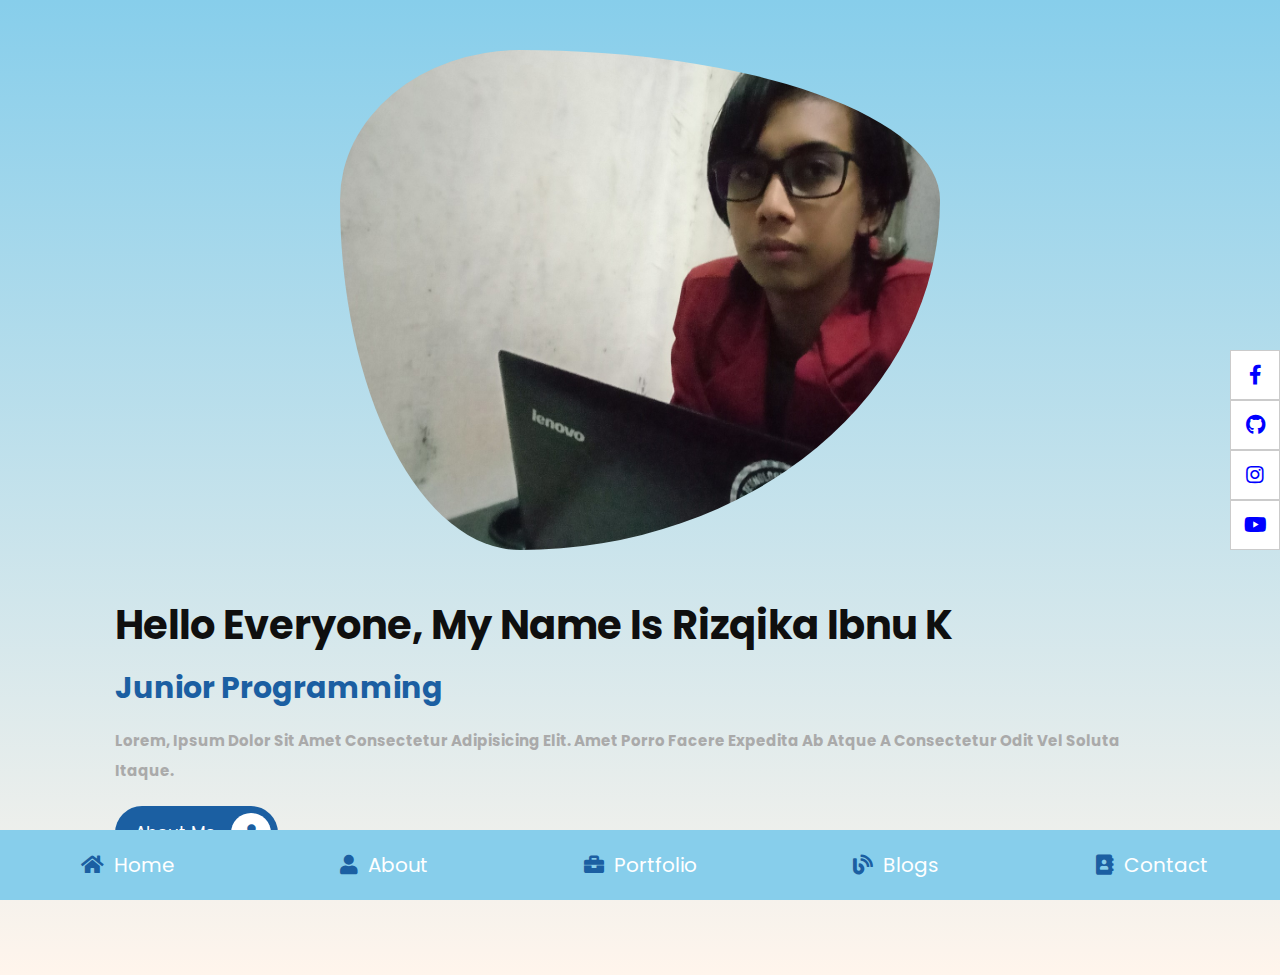
<file: index.html>
<!DOCTYPE html>
<html lang="en">
<head>
    <meta charset="UTF-8">
    <meta http-equiv="X-UA-Compatible" content="IE=edge">
    <meta name="viewport" content="width=device-width, initial-scale=1.0">
    <title>home</title>

    <!-- font awesome cdn link  -->
    <link rel="stylesheet" href="https://cdnjs.cloudflare.com/ajax/libs/font-awesome/5.15.4/css/all.min.css">

    <!-- custom css file link  -->
    <link rel="stylesheet" href="css/myCss.css">

</head>
<body>
    
<!-- navbar section starts  -->

<nav class="navbar">
    <a href="index.html"> <i class="fas fa-home"></i> <span>home</span> </a>
    <a href="about.html"> <i class="fas fa-user"></i> <span>about</span> </a>
    <a href="portfolio.html"> <i class="fas fa-briefcase"></i> <span>portfolio</span> </a>
    <a href="blogs.html"> <i class="fas fa-blog"></i> <span>blogs</span> </a>
    <a href="contact.html"> <i class="fas fa-address-book"></i> <span>contact</span> </a>
</nav>

<!-- navbar section ends -->

<!-- home section starts  -->

<section class="home">

    <div class="image">
        <img src="img/user2.jpg" alt="">
    </div>

    <div class="content">
        <h3>hello everyone, my name is rizqika ibnu k</h3>
        <span>junior programming</span>
        <p>Lorem, ipsum dolor sit amet consectetur adipisicing elit. Amet porro facere expedita ab atque a consectetur odit vel soluta itaque.</p>
        <a href="about.html" class="btn"> about me <i class="fas fa-user"></i> </a>
    </div>

</section>


<!-- home section ends -->

<div class="a-social-b">      
    <a href="https://www.facebook.com/rizqika.ningendo/">
        <i class="fab fa-facebook-f"></i>
    </a>
    <a href="https://github.com/riz081">
        <i class="fab fa-github"></i>
    </a>
    <a href="https://www.instagram.com/rizqika_i.k/">
        <i class="fab fa-instagram"></i>
    </a>
    <a href="https://www.youtube.com/">
        <i class="fab fa-youtube"></i>
    </a>
</div>

</body>
</html>
</file>
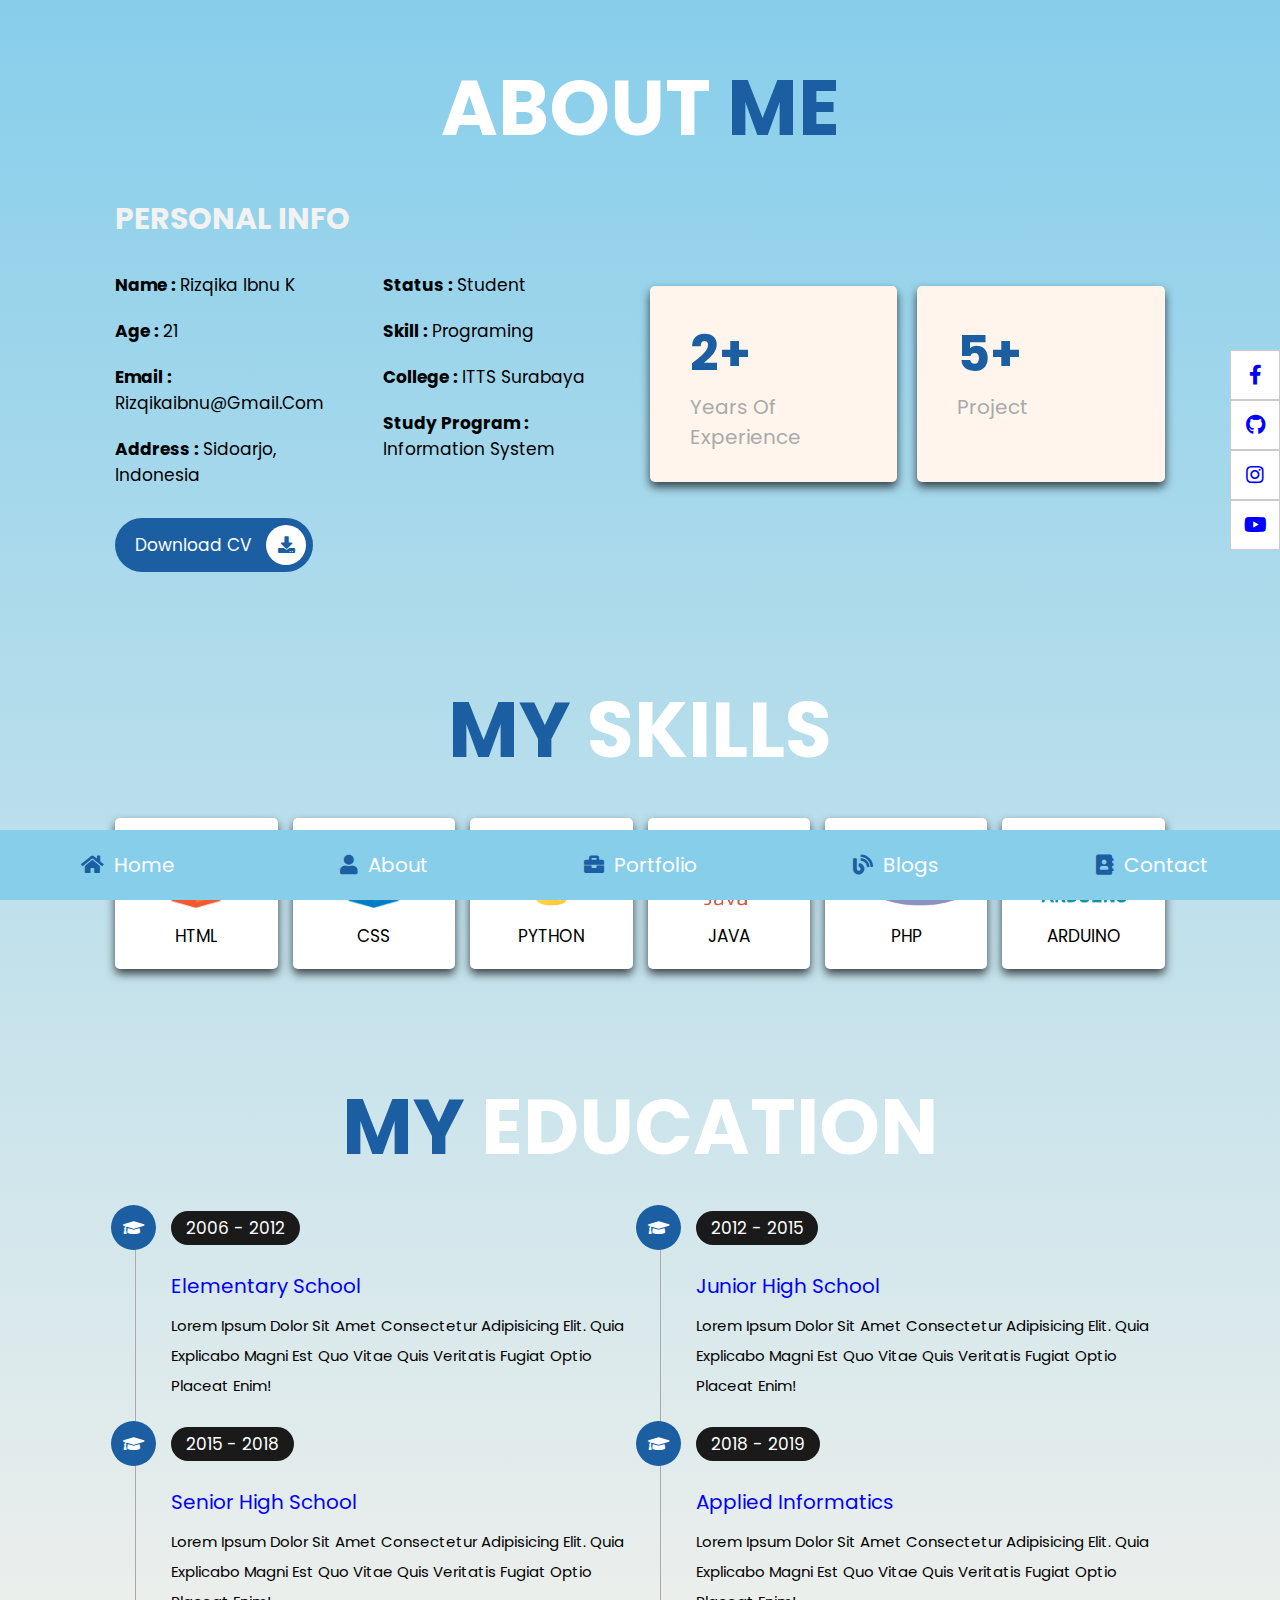
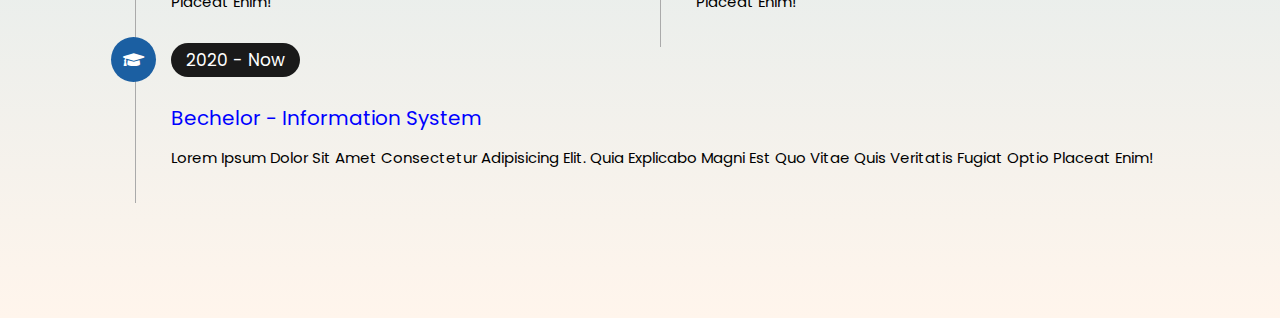
<file: about.html>
<!DOCTYPE html>
<html lang="en">
<head>
    <meta charset="UTF-8">
    <meta http-equiv="X-UA-Compatible" content="IE=edge">
    <meta name="viewport" content="width=device-width, initial-scale=1.0">
    <title>about</title>

    <!-- font awesome cdn link  -->
    <link rel="stylesheet" href="https://cdnjs.cloudflare.com/ajax/libs/font-awesome/5.15.4/css/all.min.css">

    <!-- custom css file link  -->
    <link rel="stylesheet" href="css/myCss.css">

</head>
<body>
    
<!-- navbar section starts  -->

<nav class="navbar">
    <a href="index.html"> <i class="fas fa-home"></i> <span>home</span> </a>
    <a href="about.html"> <i class="fas fa-user"></i> <span>about</span> </a>
    <a href="portfolio.html"> <i class="fas fa-briefcase"></i> <span>portfolio</span> </a>
    <a href="blogs.html"> <i class="fas fa-blog"></i> <span>blogs</span> </a>
    <a href="contact.html"> <i class="fas fa-address-book"></i> <span>contact</span> </a>
</nav>

<!-- navbar section ends -->

<!-- about section starts  -->

<section class="about">

    <h1 class="heading"> about <span>me</span> </h1>

    <div class="row">

        <div class="info-container">

            <h1>personal info</h1>

            <div class="box-container">

                <div class="box">
                    <h3> <span>name : </span> rizqika ibnu k </h3>
                    <h3> <span>age : </span> 21 </h3>
                    <h3> <span>email : </span> rizqikaibnu@gmail.com </h3>
                    <h3> <span>address : </span> sidoarjo, indonesia </h3>
                </div>
    
                <div class="box">
                    <h3> <span>status : </span> student </h3>
                    <h3> <span>skill : </span> programing </h3>
                    <h3> <span>college : </span> ITTS Surabaya </h3>
                    <h3> <span>study program : </span>information system</h3>
                </div>

            </div>

            <a href="#" class="btn"> download CV <i class="fas fa-download"></i> </a>

        </div>

        <div class="count-container">

            <div class="box">
                <h3>2+</h3>
                <p>years of experience</p>
            </div>

            <div class="box">
                <h3>5+</h3>
                <p>project</p>
            </div>            

        </div>

    </div>

</section>

<!-- about section ends -->

<!-- skills section starts  -->

<section class="skills">

    <h1 class="heading"> <span>my</span> skills </h1>

    <div class="box-container">
        <div class="box">
            <img src="img/icon-1.png">
            <h3>html</h3>
        </div>
        <div class="box">
            <img src="img/icon-2.png">
            <h3>css</h3>
        </div>
        <div class="box">
            <img src="img/icon-3.png">
            <h3>python</h3>
        </div>
        <div class="box">
            <img src="img/icon-4.png">
            <h3>java</h3>
        </div>
        <div class="box">
            <img src="img/icon-5.png">
            <h3>php</h3>
        </div>
        <div class="box">
            <img src="img/icon-6.png">
            <h3>arduino</h3>
        </div>
    </div>

</section>

<!-- skills section ends -->

<!-- education section starts  -->

<section class="education">

    <h1 class="heading"> <span>my</span> education </h1>

    <div class="box-container">

        <div class="box">
            <i class="fas fa-graduation-cap"></i>
            <span>2006 - 2012</span>
            <h3>elementary school</h3>
            <p>Lorem ipsum dolor sit amet consectetur adipisicing elit. Quia explicabo magni est quo vitae quis veritatis fugiat optio placeat enim!</p>
        </div>

        <div class="box">
            <i class="fas fa-graduation-cap"></i>
            <span>2012 - 2015</span>
            <h3>junior high school</h3>
            <p>Lorem ipsum dolor sit amet consectetur adipisicing elit. Quia explicabo magni est quo vitae quis veritatis fugiat optio placeat enim!</p>
        </div>

        <div class="box">
            <i class="fas fa-graduation-cap"></i>
            <span>2015 - 2018</span>
            <h3>senior high school</h3>
            <p>Lorem ipsum dolor sit amet consectetur adipisicing elit. Quia explicabo magni est quo vitae quis veritatis fugiat optio placeat enim!</p>
        </div>

        <div class="box">
            <i class="fas fa-graduation-cap"></i>
            <span>2018 - 2019</span>
            <h3>applied informatics</h3>
            <p>Lorem ipsum dolor sit amet consectetur adipisicing elit. Quia explicabo magni est quo vitae quis veritatis fugiat optio placeat enim!</p>
        </div>

        <div class="box">
            <i class="fas fa-graduation-cap"></i>
            <span>2020 - now</span>
            <h3>bechelor - information system</h3>
            <p>Lorem ipsum dolor sit amet consectetur adipisicing elit. Quia explicabo magni est quo vitae quis veritatis fugiat optio placeat enim!</p>
        </div>

    </div>

</section>

<!-- education section ends -->

<div class="a-social-b">      
    <a href="https://www.facebook.com/rizqika.ningendo/">
        <i class="fab fa-facebook-f"></i>
    </a>
    <a href="https://github.com/riz081">
        <i class="fab fa-github"></i>
    </a>
    <a href="https://www.instagram.com/rizqika_i.k/">
        <i class="fab fa-instagram"></i>
    </a>
    <a href="https://www.youtube.com/">
        <i class="fab fa-youtube"></i>
    </a>
</div>

</body>
</html>
</file>
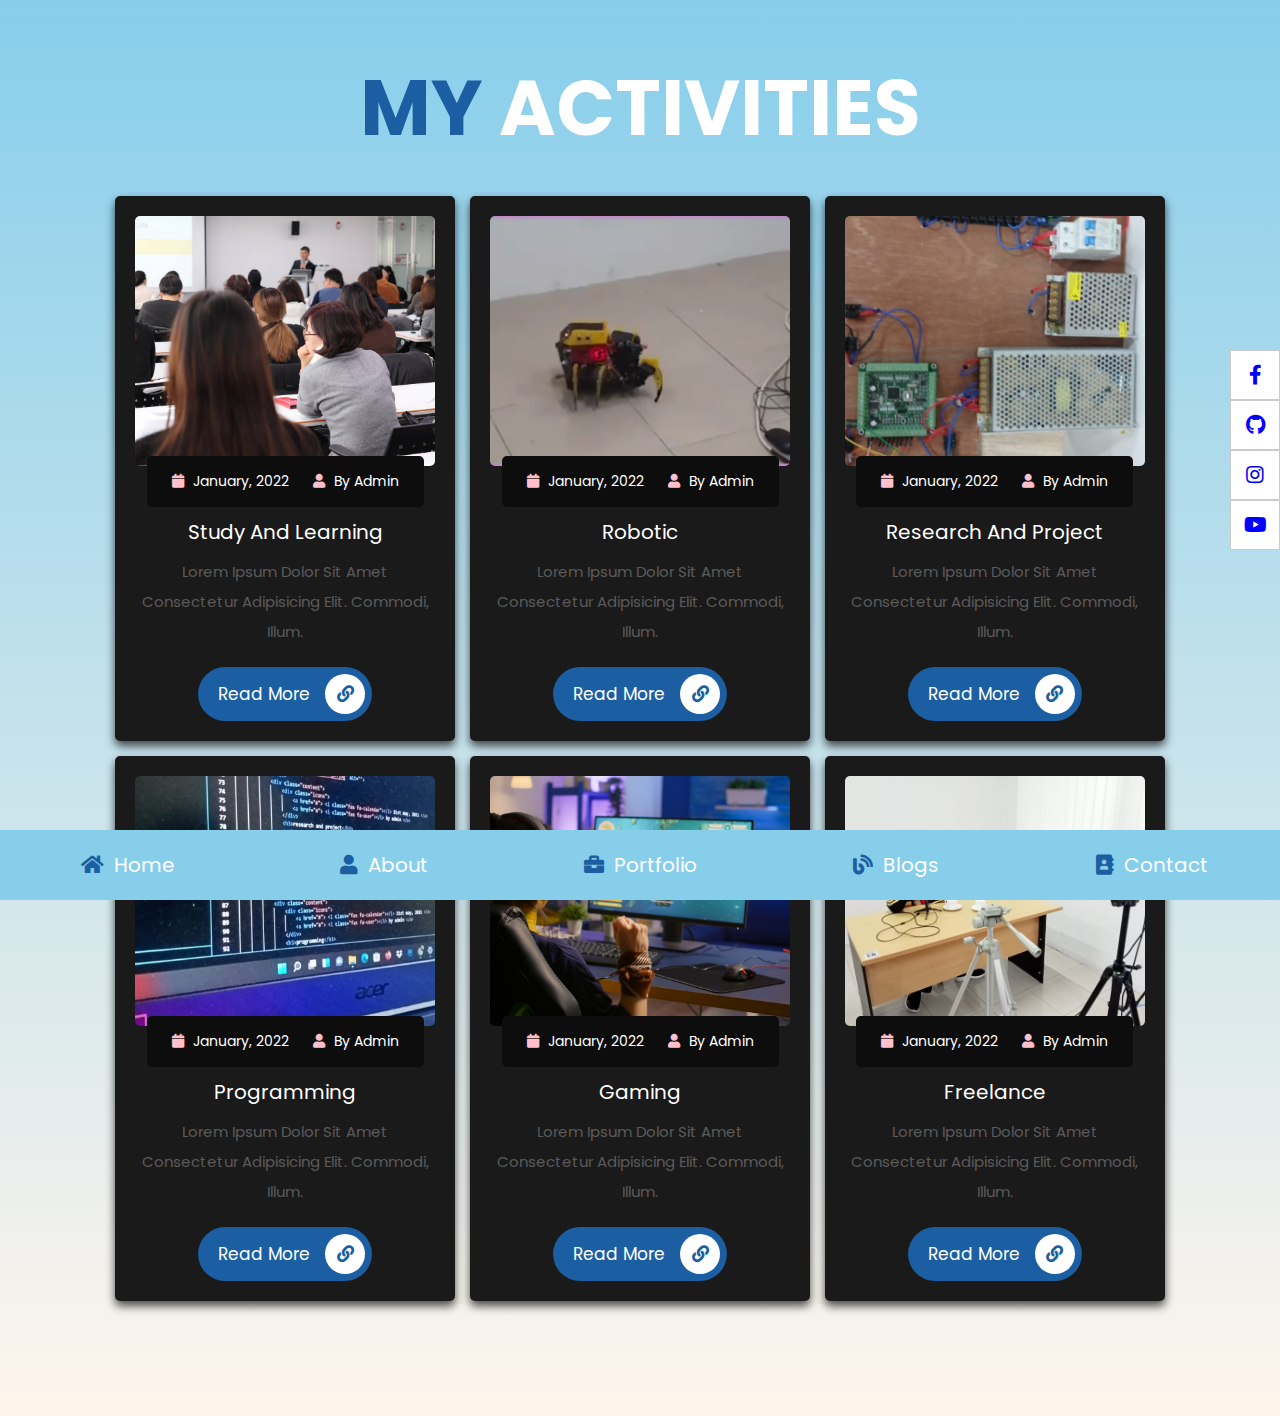
<file: blogs.html>
<!DOCTYPE html>
<html lang="en">
<head>
    <meta charset="UTF-8">
    <meta http-equiv="X-UA-Compatible" content="IE=edge">
    <meta name="viewport" content="width=device-width, initial-scale=1.0">
    <title>blogs</title>

    <!-- font awesome cdn link  -->
    <link rel="stylesheet" href="https://cdnjs.cloudflare.com/ajax/libs/font-awesome/5.15.4/css/all.min.css">

    <!-- custom css file link  -->
    <link rel="stylesheet" href="css/myCss.css">

</head>
<body>
    
<!-- navbar section starts  -->

<nav class="navbar">
    <a href="index.html"> <i class="fas fa-home"></i> <span>home</span> </a>
    <a href="about.html"> <i class="fas fa-user"></i> <span>about</span> </a>
    <a href="portfolio.html"> <i class="fas fa-briefcase"></i> <span>portfolio</span> </a>
    <a href="blogs.html"> <i class="fas fa-blog"></i> <span>blogs</span> </a>
    <a href="contact.html"> <i class="fas fa-address-book"></i> <span>contact</span> </a>
</nav>

<!-- navbar section ends -->

<!-- blogs section starts  -->

<section class="blogs">

    <h1 class="heading"> <span>my</span> activities </h1>

    <div class="box-container">

        <div class="box">
            <div class="image">
                <img src="img/act1.jpg" alt="">
            </div>
            <div class="content">
                <div class="icons">
                    <a href="#"> <i class="fas fa-calendar"></i> january, 2022 </a>
                    <a href="#"> <i class="fas fa-user"></i> by admin </a>
                </div>
                <h3>study and learning</h3>
                <p>Lorem ipsum dolor sit amet consectetur adipisicing elit. Commodi, illum.</p>
                <a href="#" class="btn"> read more <i class="fas fa-link"></i> </a>
            </div>
        </div>

        <div class="box">
            <div class="image">
                <img src="img/act2.png" alt="">
            </div>
            <div class="content">
                <div class="icons">
                    <a href="#"> <i class="fas fa-calendar"></i> january, 2022 </a>
                    <a href="#"> <i class="fas fa-user"></i> by admin </a>
                </div>
                <h3>robotic</h3>
                <p>Lorem ipsum dolor sit amet consectetur adipisicing elit. Commodi, illum.</p>
                <a href="#" class="btn"> read more <i class="fas fa-link"></i> </a>
            </div>
        </div>

        <div class="box">
            <div class="image">
                <img src="img/act3.jpeg" alt="">
            </div>
            <div class="content">
                <div class="icons">
                    <a href="#"> <i class="fas fa-calendar"></i> january, 2022 </a>
                    <a href="#"> <i class="fas fa-user"></i> by admin </a>
                </div>
                <h3>research and project</h3>
                <p>Lorem ipsum dolor sit amet consectetur adipisicing elit. Commodi, illum.</p>
                <a href="#" class="btn"> read more <i class="fas fa-link"></i> </a>
            </div>
        </div>

        <div class="box">
            <div class="image">
                <img src="img/act4.jpeg" alt="">
            </div>
            <div class="content">
                <div class="icons">
                    <a href="#"> <i class="fas fa-calendar"></i> january, 2022 </a>
                    <a href="#"> <i class="fas fa-user"></i> by admin </a>
                </div>
                <h3>programming</h3>
                <p>Lorem ipsum dolor sit amet consectetur adipisicing elit. Commodi, illum.</p>
                <a href="#" class="btn"> read more <i class="fas fa-link"></i> </a>
            </div>
        </div>

        <div class="box">
            <div class="image">
                <img src="img/act5.jpg" alt="">
            </div>
            <div class="content">
                <div class="icons">
                    <a href="#"> <i class="fas fa-calendar"></i> january, 2022 </a>
                    <a href="#"> <i class="fas fa-user"></i> by admin </a>
                </div>
                <h3>gaming</h3>
                <p>Lorem ipsum dolor sit amet consectetur adipisicing elit. Commodi, illum.</p>
                <a href="#" class="btn"> read more <i class="fas fa-link"></i> </a>
            </div>
        </div>

        <div class="box">
            <div class="image">
                <img src="img/act6.jpeg" alt="">
            </div>
            <div class="content">
                <div class="icons">
                    <a href="#"> <i class="fas fa-calendar"></i> january, 2022 </a>
                    <a href="#"> <i class="fas fa-user"></i> by admin </a>
                </div>
                <h3>freelance</h3>
                <p>Lorem ipsum dolor sit amet consectetur adipisicing elit. Commodi, illum.</p>
                <a href="#" class="btn"> read more <i class="fas fa-link"></i> </a>
            </div>
        </div>

    </div>

</section>

<!-- blogs section ends -->

<div class="a-social-b">      
    <a href="https://www.facebook.com/rizqika.ningendo/">
        <i class="fab fa-facebook-f"></i>
    </a>
    <a href="https://github.com/riz081">
        <i class="fab fa-github"></i>
    </a>
    <a href="https://www.instagram.com/rizqika_i.k/">
        <i class="fab fa-instagram"></i>
    </a>
    <a href="https://www.youtube.com/">
        <i class="fab fa-youtube"></i>
    </a>
</div>

</body>
</html>
</file>
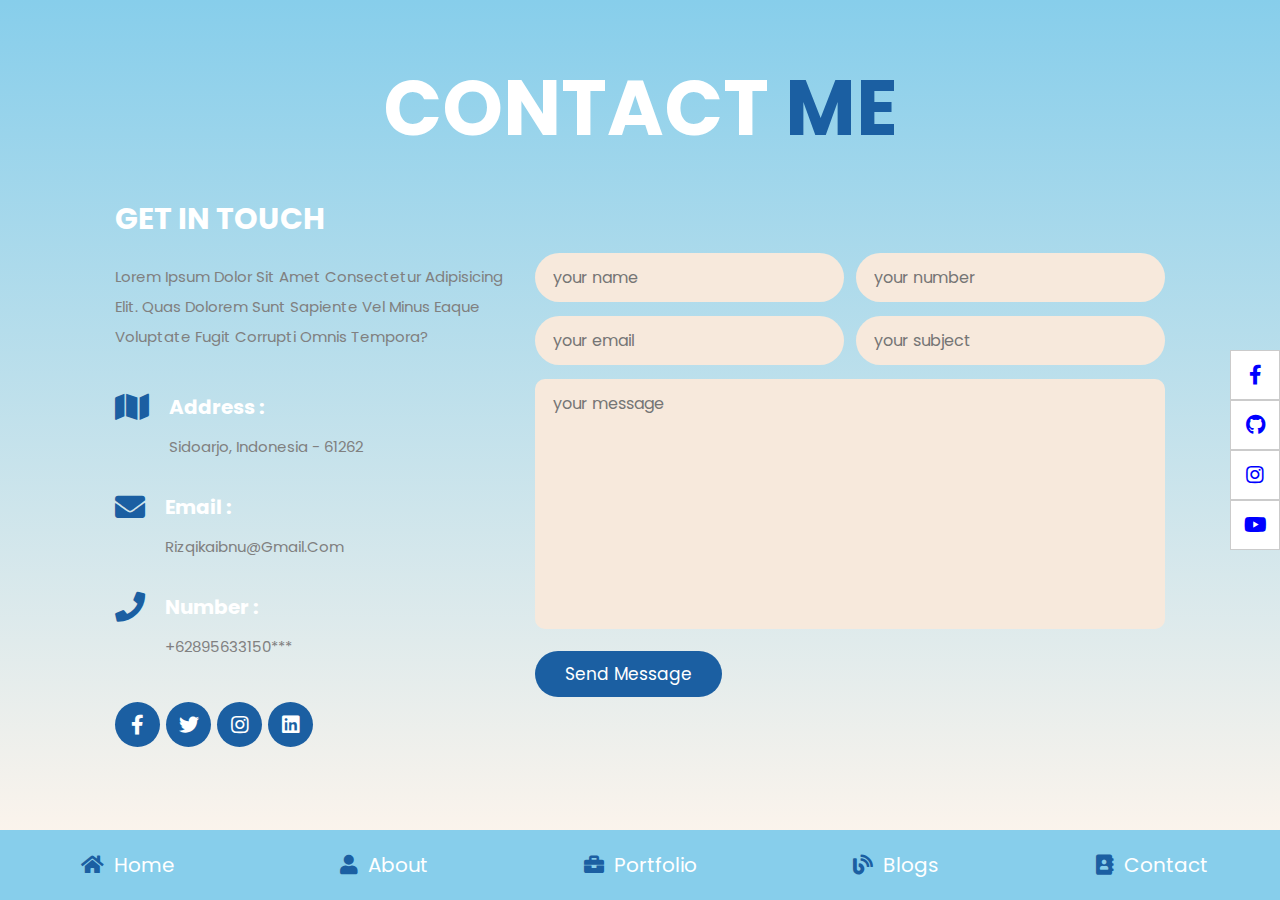
<file: contact.html>
<!DOCTYPE html>
<html lang="en">
<head>
    <meta charset="UTF-8">
    <meta http-equiv="X-UA-Compatible" content="IE=edge">
    <meta name="viewport" content="width=device-width, initial-scale=1.0">
    <title>contact</title>

    <!-- font awesome cdn link  -->
    <link rel="stylesheet" href="https://cdnjs.cloudflare.com/ajax/libs/font-awesome/5.15.4/css/all.min.css">

    <!-- custom css file link  -->
    <link rel="stylesheet" href="css/myCss.css">

</head>
<body>
    
<!-- navbar section starts  -->

<nav class="navbar">
    <a href="index.html"> <i class="fas fa-home"></i> <span>home</span> </a>
    <a href="about.html"> <i class="fas fa-user"></i> <span>about</span> </a>
    <a href="portfolio.html"> <i class="fas fa-briefcase"></i> <span>portfolio</span> </a>
    <a href="blogs.html"> <i class="fas fa-blog"></i> <span>blogs</span> </a>
    <a href="contact.html"> <i class="fas fa-address-book"></i> <span>contact</span> </a>
</nav>

<!-- navbar section ends -->

<!-- contact section starts  -->

<section class="contact">

<h1 class="heading"> contact <span>me</span> </h1>

<div class="row">

    <div class="info-container">

        <h1>get in touch</h1>

        <p>Lorem ipsum dolor sit amet consectetur adipisicing elit. Quas dolorem sunt sapiente vel minus eaque voluptate fugit corrupti omnis tempora?</p>

        <div class="box-container">

            <div class="box">
                <i class="fas fa-map"></i>
                <div class="info">
                    <h3>address :</h3>
                    <p>sidoarjo, indonesia - 61262</p>
                </div>
            </div>

            <div class="box">
                <i class="fas fa-envelope"></i>
                <div class="info">
                    <h3>email :</h3>
                    <p>rizqikaibnu@gmail.com</p>
                </div>
            </div>

            <div class="box">
                <i class="fas fa-phone"></i>
                <div class="info">
                    <h3>number :</h3>
                    <p>+62895633150***</p>
                </div>
            </div>

        </div>

        <div class="share">
            <a href="#" class="fab fa-facebook-f"></a>
            <a href="#" class="fab fa-twitter"></a>
            <a href="#" class="fab fa-instagram"></a>
            <a href="#" class="fab fa-linkedin"></a>
        </div>

    </div>

    <form action="">

        <div class="inputBox">
            <input type="text" placeholder="your name">
            <input type="number" placeholder="your number">
        </div>

        <div class="inputBox">
            <input type="email" placeholder="your email">
            <input type="text" placeholder="your subject">
        </div>

        <textarea name="" placeholder="your message" id="" cols="30" rows="10"></textarea>

        <input type="submit" value="send message" class="btn">

    </form>

</div>

</section>

<!-- contact section ends -->

<div class="a-social-b">      
    <a href="https://www.facebook.com/rizqika.ningendo/">
        <i class="fab fa-facebook-f"></i>
    </a>
    <a href="https://github.com/riz081">
        <i class="fab fa-github"></i>
    </a>
    <a href="https://www.instagram.com/rizqika_i.k/">
        <i class="fab fa-instagram"></i>
    </a>
    <a href="https://www.youtube.com/">
        <i class="fab fa-youtube"></i>
    </a>
</div>

</body>
</html>
</file>
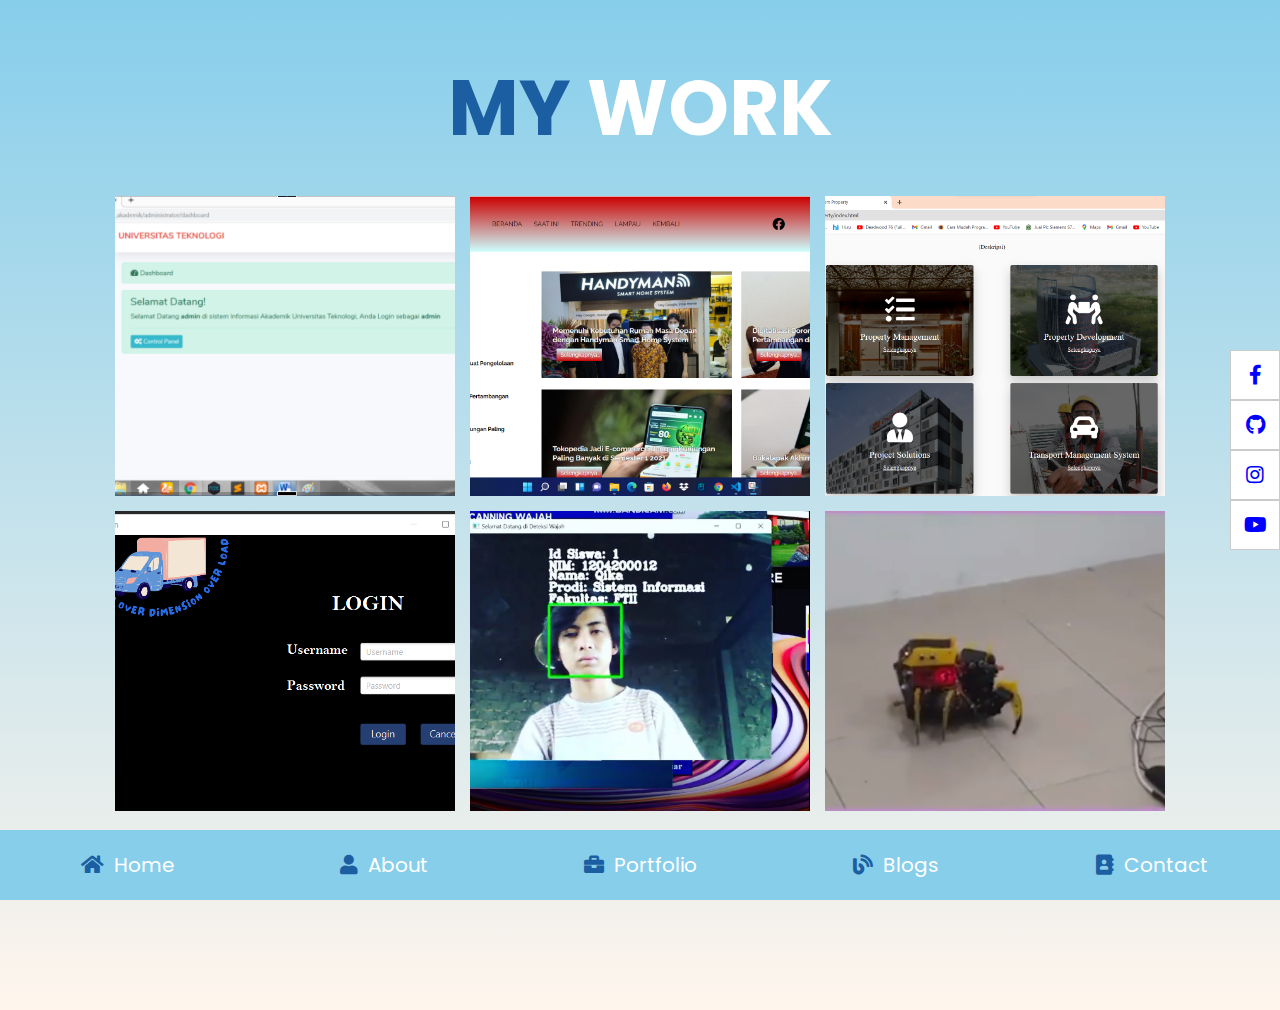
<file: portfolio.html>
<!DOCTYPE html>
<html lang="en">
<head>
    <meta charset="UTF-8">
    <meta http-equiv="X-UA-Compatible" content="IE=edge">
    <meta name="viewport" content="width=device-width, initial-scale=1.0">
    <title>portfolio</title>

    <!-- font awesome cdn link  -->
    <link rel="stylesheet" href="https://cdnjs.cloudflare.com/ajax/libs/font-awesome/5.15.4/css/all.min.css">

    <!-- custom css file link  -->
    <link rel="stylesheet" href="css/myCss.css">

</head>
<body>
    
<!-- navbar section starts  -->

<nav class="navbar">
    <a href="index.html"> <i class="fas fa-home"></i> <span>home</span> </a>
    <a href="about.html"> <i class="fas fa-user"></i> <span>about</span> </a>
    <a href="portfolio.html"> <i class="fas fa-briefcase"></i> <span>portfolio</span> </a>
    <a href="blogs.html"> <i class="fas fa-blog"></i> <span>blogs</span> </a>
    <a href="contact.html"> <i class="fas fa-address-book"></i> <span>contact</span> </a>
</nav>

<!-- navbar section ends -->

<!-- portfolio section starts  -->

<section class="portfolio">

    <h1 class="heading"> <span>my</span> work </h1>

    <div class="box-container">

        <div class="box">
            <img src="img/img-1.png" alt="">
            <div class="content">
                <h3>SIM Akademik</h3>
                <p>Lorem, ipsum dolor sit amet consectetur adipisicing elit. Distinctio, praesentium.</p>
                <a href="#">read more</a>
            </div>
        </div>

        <div class="box">
            <img src="img//img-2.png" alt="">
            <div class="content">
                <h3>portal berita</h3>
                <p>Lorem, ipsum dolor sit amet consectetur adipisicing elit. Distinctio, praesentium.</p>
                <a href="#">read more</a>
            </div>
        </div>
       
        <div class="box">
            <img src="img//img-3.png" alt="">
            <div class="content">
                <h3>telkom property</h3>
                <p>Lorem, ipsum dolor sit amet consectetur adipisicing elit. Distinctio, praesentium.</p>
                <a href="#">read more</a>
            </div>
        </div>

        <div class="box">
            <img src="img//img-4.png" alt="">
            <div class="content">
                <h3>java CRUD system</h3>
                <p>Lorem, ipsum dolor sit amet consectetur adipisicing elit. Distinctio, praesentium.</p>
                <a href="#">read more</a>
            </div>
        </div>

        <div class="box">
            <img src="img//img-5.png" alt="">
            <div class="content">
                <h3>presensi face detection</h3>
                <p>Lorem, ipsum dolor sit amet consectetur adipisicing elit. Distinctio, praesentium.</p>
                <a href="#">read more</a>
            </div>
        </div>

        <div class="box">
            <img src="img//img-6.png" alt="">
            <div class="content">
                <h3>hexapod robot</h3>
                <p>Lorem, ipsum dolor sit amet consectetur adipisicing elit. Distinctio, praesentium.</p>
                <a href="#">read more</a>
            </div>
        </div>

    </div>

    <a href="#" class="btn"> load more <i class="fas fa-redo"></i> </a>
    
</section>

<div class="a-social-b">      
    <a href="https://www.facebook.com/rizqika.ningendo/">
        <i class="fab fa-facebook-f"></i>
    </a>
    <a href="https://github.com/riz081">
        <i class="fab fa-github"></i>
    </a>
    <a href="https://www.instagram.com/rizqika_i.k/">
        <i class="fab fa-instagram"></i>
    </a>
    <a href="https://www.youtube.com/">
        <i class="fab fa-youtube"></i>
    </a>
</div>

<!-- portfolio section ends -->

</body>
</html>
</file>
<file: css/myCss.css>
@import url("https://fonts.googleapis.com/css2?family=Poppins:wght@100;300;400;500;600;700&display=swap");
* {
  font-family: 'Poppins', sans-serif;
  margin: 0;
  padding: 0;
  -webkit-box-sizing: border-box;
          box-sizing: border-box;
  text-decoration: none;
  outline: none;
  border: none;
  text-transform: capitalize;
}

html {
  font-size: 62.5%;
  overflow-x: hidden;
}

html::-webkit-scrollbar {
  width: 1rem;
}

html::-webkit-scrollbar-track {
  background: skyblue;
}

html::-webkit-scrollbar-thumb {
  background: #1B5FA2;
  border-radius: 5rem;
}

body {
  background-image:linear-gradient(skyblue, #FFF5EC);
  padding-bottom: 6.5rem;
}

section {
  padding: 5rem 9%;
}

.heading {
  text-align: center;
  font-size: 6vw;
  color: #fff;
  margin-bottom: 3rem;
  text-transform: uppercase;
}

.heading span {
  text-transform: uppercase;
  color: #1B5FA2;
}

.btn {
  display: inline-block;
  margin-top: 1rem;
  border-radius: 5rem;
  background: #1B5FA2;
  padding: .7rem;
  font-size: 1.7rem;
  color: #fff;
  padding-left: 2rem;
}

.btn i {
  height: 4rem;
  width: 4rem;
  line-height: 4rem;
  font-size: 1.7rem;
  text-align: center;
  background: #fff;
  color: #1B5FA2;
  border-radius: 50%;
  margin-left: 1rem;
  -webkit-transition: .2s linear;
  transition: .2s linear;
}

.btn:hover i {
  margin-left: 2rem;
}

.navbar {
  position: fixed;
  bottom: 0;
  left: 0;
  right: 0;
  display: -webkit-box;
  display: -ms-flexbox;
  display: flex;
  z-index: 1000;
  -webkit-box-align: end;
      -ms-flex-align: end;
          align-items: flex-end;
}

.navbar a {
  padding: 2rem;
  font-size: 2rem;
  background: skyblue;
  -webkit-box-flex: 1;
      -ms-flex: 1;
          flex: 1;
  color: #fff;
  text-align: center;
  -webkit-transition: .2s linear;
  transition: .2s linear;
}

.navbar a i {
  color: #1B5FA2;
  padding-right: .5rem;
}

.navbar a:hover {
  background: #1B5FA2;
  padding-bottom: 6rem;
}

.navbar a:hover i {
  color: #fff;
}

/* HOME */

.home {
  display: -webkit-box;
  display: -ms-flexbox;
  display: flex;
  -webkit-box-align: center;
      -ms-flex-align: center;
          align-items: center;
  -ms-flex-wrap: wrap;
      flex-wrap: wrap;
  gap: 4rem;
  min-height: calc(100vh - 6.5rem);
}

.home .image {
  -webkit-box-flex: 1;
      -ms-flex: 1 1 42rem;
          flex: 1 1 42rem;
  text-align: center;
}

.home .image img {
  height: 50rem;
  width: 60rem;
  border-radius: 30% 70% 70% 30% / 30% 30% 70% 70%;
}

.home .content {
  -webkit-box-flex: 1;
      -ms-flex: 1 1 42rem;
          flex: 1 1 42rem;
}

.home .content h3 {
  color: rgb(15, 15, 15);
  font-size: 4rem;
  padding-bottom: .5rem;
}

.home .content span {
  font-weight: bolder;
  font-size: 3rem;
  color: #1B5FA2;
  padding: .5rem 0;
  display: block;
}

.home .content p {
  font-weight: bold;
  font-size: 1.5rem;
  color: #aaa;
  padding: 1rem 0;
  line-height: 2;
}

/* END OF HOME */

/* ABOUT */

.about .row {
  display: -webkit-box;
  display: -ms-flexbox;
  display: flex;
  -webkit-box-align: center;
      -ms-flex-align: center;
          align-items: center;
  -ms-flex-wrap: wrap;
      flex-wrap: wrap;
  gap: 2rem;
}

.about .row .info-container {
  -webkit-box-flex: 1;
      -ms-flex: 1 1 42rem;
          flex: 1 1 42rem;
}

.about .row .info-container h1 {
  font-size: 3rem;
  color: #f2f2f2;
  text-transform: uppercase;
  padding-bottom: 1rem;
}

.about .row .info-container .box-container {
  padding: 1rem 0;
  display: -webkit-box;
  display: -ms-flexbox;
  display: flex;
  -ms-flex-wrap: wrap;
      flex-wrap: wrap;
  gap: 2rem;
}

.about .row .info-container .box-container .box {
  -webkit-box-flex: 1;
      -ms-flex: 1 1 20rem;
          flex: 1 1 20rem;
}

.about .row .info-container .box-container .box h3 {
  font-size: 1.7rem;
  color: #000;
  padding: 1rem 0;
  font-weight: normal;
}

.about .row .info-container .box-container .box h3 span {
  font-weight: bolder;
  color: black;  
}

.about .row .count-container {
  -webkit-box-flex: 1;
      -ms-flex: 1 1 42rem;
          flex: 1 1 42rem;
  display: -webkit-box;
  display: -ms-flexbox;
  display: flex;
  -ms-flex-wrap: wrap;
      flex-wrap: wrap;
  gap: 2rem;
}

.about .row .count-container .box {
  -webkit-box-flex: 1;
      -ms-flex: 1 1 20rem;
          flex: 1 1 20rem;
  padding: 3rem 4rem;
  border-radius: .5rem;
  background: #FFF5EC;
  -webkit-box-shadow: 0 0.5rem 1rem rgba(0, 0, 0, 0.7);
          box-shadow: 0 0.5rem 1rem rgba(0, 0, 0, 0.7);
}

.about .row .count-container .box h3 {
  font-size: 5rem;
  color: #1B5FA2;
}

.about .row .count-container .box p {
  font-size: 2rem;
  color: #aaa;
}

.skills .box-container {
  display: -ms-grid;
  display: grid;
  -ms-grid-columns: (minmax(16rem, 1fr))[auto-fit];
      grid-template-columns: repeat(auto-fit, minmax(16rem, 1fr));
  gap: 1.5rem;
}

.skills .box-container .box {
  padding: 2rem;
  text-align: center;
  -webkit-box-shadow: 0 0.5rem 1rem rgba(0, 0, 0, 0.7);
          box-shadow: 0 0.5rem 1rem rgba(0, 0, 0, 0.7);
  border-radius: .5rem;
  background: #fff;
}

.skills .box-container .box:hover {
  background: #1a1a1a;
}

.skills .box-container .box:hover h3 {
  color: blue;
}

.skills .box-container .box img {
  height: 7rem;
  margin-bottom: 1rem;
}

.skills .box-container .box h3 {
  color: #000;
  font-size: 1.7rem;
  font-weight: normal;
  text-transform: uppercase;
}

.education .box-container {
  display: -webkit-box;
  display: -ms-flexbox;
  display: flex;
  -ms-flex-wrap: wrap;
      flex-wrap: wrap;
}

.education .box-container .box {
  -webkit-box-flex: 1;
      -ms-flex: 1 1 40rem;
          flex: 1 1 40rem;
  margin-left: 2rem;
  padding-top: 0;
  padding-bottom: 0;
  padding-left: 3.5rem;
  padding-bottom: 3rem;
  border-left: 0.1rem solid #aaa;
  position: relative;
}

.education .box-container .box i {
  height: 4.5rem;
  width: 4.5rem;
  line-height: 4.5rem;
  font-size: 1.7rem;
  border-radius: 50%;
  background: #1B5FA2;
  color: #fff;
  text-align: center;
  position: absolute;
  top: -1rem;
  left: -2.5rem;
}

.education .box-container .box span {
  font-size: 1.7rem;
  color: #fff;
  border-radius: 5rem;
  padding: .5rem 1.5rem;
  background: #1a1a1a;
}

.education .box-container .box h3 {
  font-size: 2rem;
  padding: 1rem 0;
  color: blue;
  padding-top: 3rem;
  font-weight: normal;
}

.education .box-container .box p {
  font-size: 1.5rem;
  color: #000;
  line-height: 2;
}

/* END OF ABOUT */

/* PORTFOLIO */

.portfolio {
  text-align: center;
}

.portfolio .box-container {
  display: -ms-grid;
  display: grid;
  -ms-grid-columns: (minmax(31rem, 1fr))[auto-fit];
      grid-template-columns: repeat(auto-fit, minmax(31rem, 1fr));
  gap: 1.5rem;
  margin-bottom: 2rem;
}

.portfolio .box-container .box {
  height: 30rem;
  overflow: hidden;
  position: relative;
}

.portfolio .box-container .box:hover .content {
  -webkit-transform: translateY(0%);
          transform: translateY(0%);
}

.portfolio .box-container .box img {
  height: 100%;
  width: 100%;
  -o-object-fit: cover;
     object-fit: cover;
}

.portfolio .box-container .box .content {
  position: absolute;
  top: 0;
  left: 0;
  height: 100%;
  width: 100%;
  background: #1a1a1a;
  display: -webkit-box;
  display: -ms-flexbox;
  display: flex;
  -webkit-box-orient: vertical;
  -webkit-box-direction: normal;
      -ms-flex-flow: column;
          flex-flow: column;
  -webkit-box-align: center;
      -ms-flex-align: center;
          align-items: center;
  -webkit-box-pack: center;
      -ms-flex-pack: center;
          justify-content: center;
  padding: 2rem;
  -webkit-transform: translateY(-100%);
          transform: translateY(-100%);
  -webkit-transition: .2s linear;
  transition: .2s linear;
}

.portfolio .box-container .box .content h3 {
  font-size: 2.5rem;
  color: #fff;
  text-transform: uppercase;
  font-weight: normal;
}

.portfolio .box-container .box .content p {
  padding: 1rem 0;
  font-size: 1.5rem;
  line-height: 2;
  color: #aaa;
}

.portfolio .box-container .box .content a {
  font-size: 2rem;
  color: pink;
}

.portfolio .box-container .box .content a:hover {
  color: #fff;
}

/* END OF PORTOFOLIO */

/* BLOGS */

.blogs .box-container {
  display: -ms-grid;
  display: grid;
  -ms-grid-columns: (minmax(31rem, 1fr))[auto-fit];
      grid-template-columns: repeat(auto-fit, minmax(31rem, 1fr));
  gap: 1.5rem;
}

.blogs .box-container .box {
  text-align: center;
  padding: 2rem;
  border-radius: .5rem;
  background: #1a1a1a;
  -webkit-box-shadow: 0 0.5rem 1rem rgba(0, 0, 0, 0.7);
          box-shadow: 0 0.5rem 1rem rgba(0, 0, 0, 0.7);
}

.blogs .box-container .box:hover .image img {
  -webkit-transform: scale(1.2);
          transform: scale(1.2);
}

.blogs .box-container .box .image {
  height: 25rem;
  width: 100%;
  border-radius: .5rem;
  overflow: hidden;
}

.blogs .box-container .box .image img {
  height: 100%;
  width: 100%;
  -o-object-fit: cover;
     object-fit: cover;
  -webkit-transition: .2s linear;
  transition: .2s linear;
}

.blogs .box-container .box .content .icons {
  position: relative;
  top: -1rem;
  border-radius: .5rem;
  padding: 1.5rem;
  display: inline-block;
  background: #0d0d0d;
}

.blogs .box-container .box .content .icons a {
  font-size: 1.4rem;
  margin: 0 1rem;
  color: #fff;
}

.blogs .box-container .box .content .icons a:hover {
  color: pink;
}

.blogs .box-container .box .content .icons a i {
  padding-right: .5rem;
  color: pink;
}

.blogs .box-container .box .content h3 {
  font-weight: bolder;
  font-size: 2rem;
  color: #fff;
  font-weight: normal;
}

.blogs .box-container .box .content p {
  font-size: 1.5rem;
  color: rgb(92, 91, 91);
  padding: 1rem 0;
  line-height: 2;
}

/* CONTACT */

.contact .row {
  display: -webkit-box;
  display: -ms-flexbox;
  display: flex;
  -webkit-box-align: center;
      -ms-flex-align: center;
          align-items: center;
  -ms-flex-wrap: wrap;
      flex-wrap: wrap;
  gap: 2rem;
}

.contact .row .info-container {
  width: 40rem;
}

.contact .row .info-container h1 {
  font-size: 3rem;
  text-transform: uppercase;
  color: #fff;
  padding-bottom: 1rem;
}

.contact .row .info-container p {
  font-size: 1.5rem;
  line-height: 2;
  color: gray;
  padding: 1rem 0;
}

.contact .row .info-container .box-container {
  padding: 2rem 0;
}

.contact .row .info-container .box-container .box {
  display: -webkit-box;
  display: -ms-flexbox;
  display: flex;
  gap: 2rem;
  padding: 1rem 0;
}

.contact .row .info-container .box-container .box i {
  font-size: 3rem;
  color: #1B5FA2;
}

.contact .row .info-container .box-container .box h3 {
  font-size: 2rem;
  color: #fff;
}

.contact .row .info-container .share a {
  font-size: 2rem;
  height: 4.5rem;
  width: 4.5rem;
  line-height: 4.5rem;
  border-radius: 50%;
  background: #1B5FA2;
  color: #fff;
  text-align: center;
  margin-right: .3rem;
}

.contact .row .info-container .share a:hover {
  background: #0d0d0d;
}

.contact .row form {
  -webkit-box-flex: 1;
      -ms-flex: 1 1 42rem;
          flex: 1 1 42rem;
}

.contact .row form .inputBox {
  display: -webkit-box;
  display: -ms-flexbox;
  display: flex;
  -ms-flex-wrap: wrap;
      flex-wrap: wrap;
  -webkit-box-pack: justify;
      -ms-flex-pack: justify;
          justify-content: space-between;
}

.contact .row form .inputBox input {
  width: 49%;
}

.contact .row form .inputBox input,
.contact .row form textarea {
  border-radius: 5rem;
  padding: 1.2rem 1.8rem;
  font-size: 1.6rem;
  color: crimson;
  text-transform: none;
  margin: .7rem 0;
  background: #f7e9dc;
}

.contact .row form textarea {
  width: 100%;
  border-radius: 1rem;
  resize: none;
  height: 25rem;
}

.contact .row form .btn {
  padding: 1rem 3rem;
  cursor: pointer;
}

.contact .row form .btn:hover {
  background: #fff;
  color: #0d0d0d;
}



.a-social-b {
  position: fixed;
  top: 50%;
  right: 0px;
  transform: translateY(-50%);
}
.a-social-b a{
  display: flex;
  justify-content: center;
  align-items: center;
  width: 50px;
  height: 50px;
  padding: 0px;
  margin: 0px;
  line-height: 0px;
  background-color: #fff;
  border: 1px solid #cbcbcb;
  box-shadow: rgba(0, 0, 0, 0.2);
}
.a-social-b i{
  color: blue;
  font-size: 20px;
}
.a-social-b a:hover{
  background-color: blue;
  transition: all ease 0.5s;
  box-shadow: rgba(0, 0, 0, 0.5);
}



@media (max-width: 1200px) {
  html {
    font-size: 55%;
  }
  section {
    padding: 3rem 2rem;
  }
}

@media (max-width: 768px) {
  .heading {
    font-size: 12vw;
  }
  .navbar a i {
    padding: 0;
  }
  .navbar a span {
    display: none;
  }
  .navbar a:hover {
    padding-bottom: 2rem;
  }
  .home {
    text-align: center;
    gap: 2rem;
  }
  .home .image img {
    height: 30rem;
    width: 30rem;
  }
  .home .content h3 {
    font-size: 3rem;
  }
  .home .content span {
    font-size: 2.5rem;
  }
  .contact .row form .inputBox input {
    width: 100%;
    margin-bottom: 1rem;
  }
}

@media (max-width: 450px) {
  html {
    font-size: 50%;
  }
}
/*# sourceMappingURL=style.css.map */
</file>
